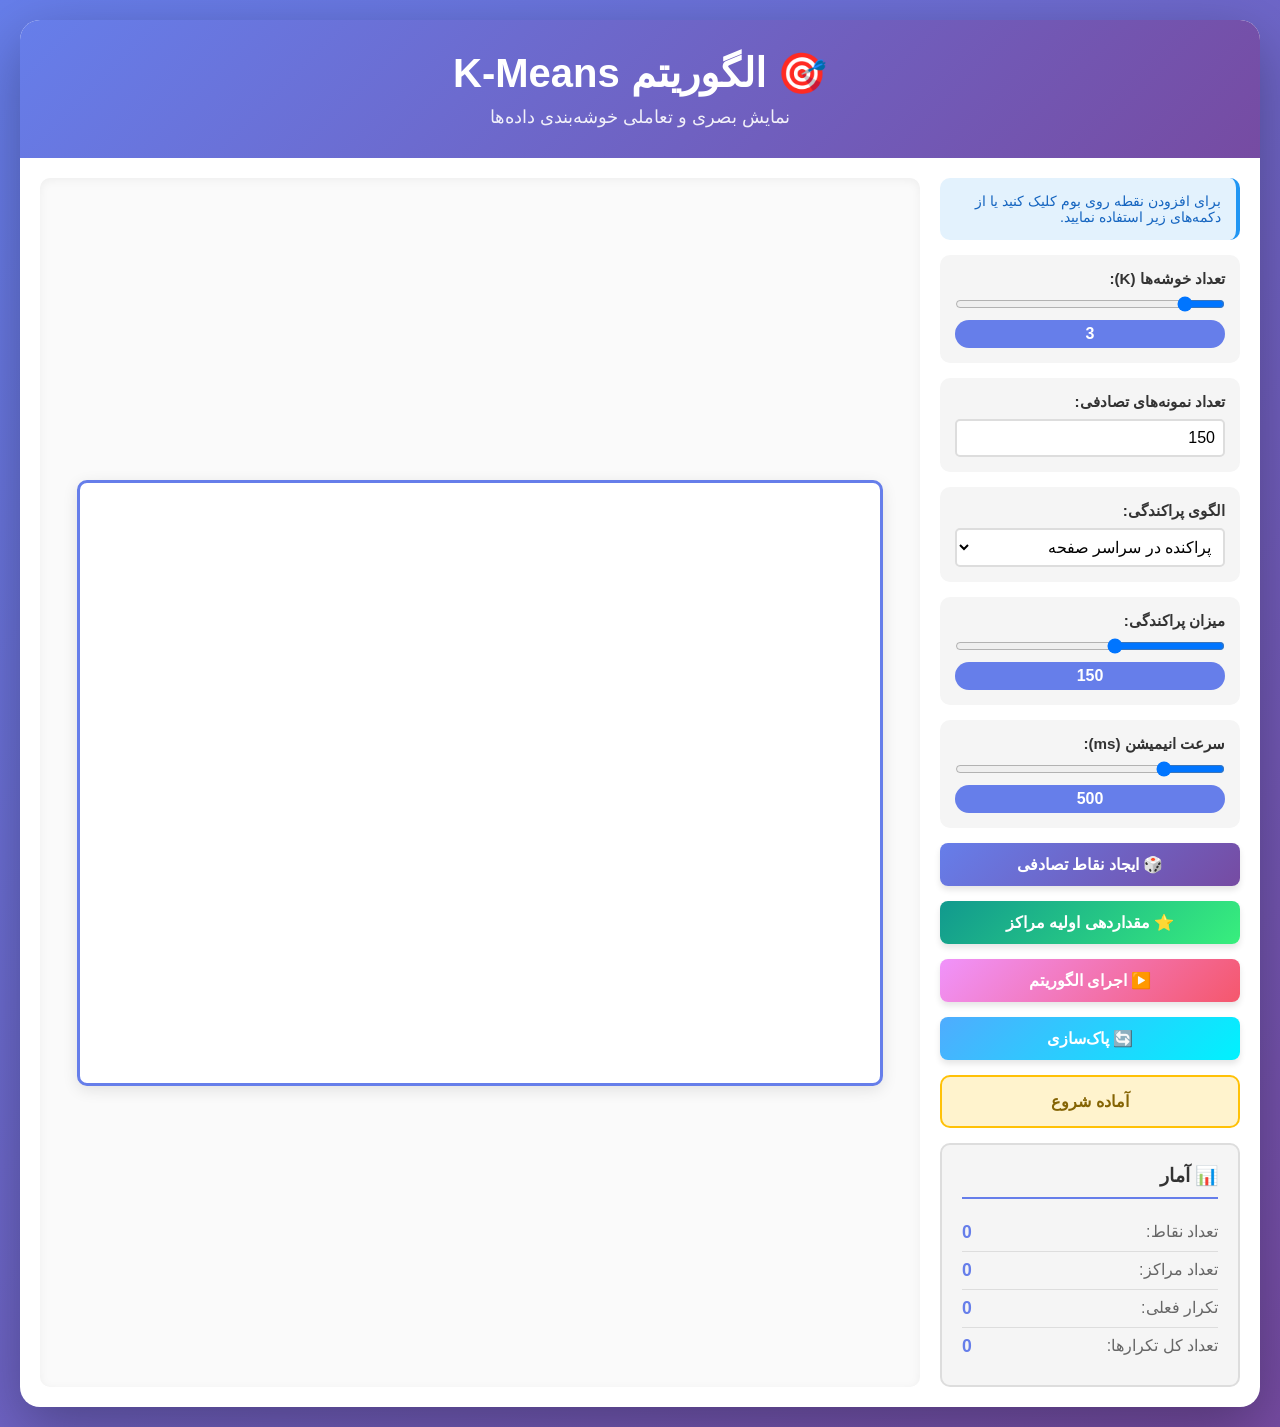
<file: index.html>
<!DOCTYPE html>
<html lang="fa" dir="rtl">
<head>
    <meta charset="UTF-8">
    <meta name="viewport" content="width=device-width, initial-scale=1.0">
    <title>الگوریتم K-Means - نمایش بصری</title>
    <link rel="stylesheet" href="style.css">
</head>
<body>
    <div class="container">
        <div class="header">
            <h1>🎯 الگوریتم K-Means</h1>
            <p>نمایش بصری و تعاملی خوشه‌بندی داده‌ها</p>
        </div>

        <div class="content">
            <div class="controls">
                <div class="info-box">
                    <p>برای افزودن نقطه روی بوم کلیک کنید یا از دکمه‌های زیر استفاده نمایید.</p>
                </div>

                <div class="control-group">
                    <label>تعداد خوشه‌ها (K):</label>
                    <input type="range" id="kValue" min="2" max="10" value="3" oninput="updateKValue(this.value)">
                    <span class="range-value" id="kDisplay">3</span>
                </div>

                <div class="control-group">
                    <label>تعداد نمونه‌های تصادفی:</label>
                    <input type="number" id="sampleCount" min="10" max="500" value="150">
                </div>

                <div class="control-group">
                    <label>الگوی پراکندگی:</label>
                    <select id="distributionPattern">
                        <option value="scattered">پراکنده در سراسر صفحه</option>
                        <option value="gaussian">خوشه‌های گوسی</option>
                        <option value="circular">دایره‌ای</option>
                        <option value="grid">شبکه‌ای</option>
                        <option value="random">کاملاً تصادفی</option>
                    </select>
                </div>

                <div class="control-group">
                    <label>میزان پراکندگی:</label>
                    <input type="range" id="spreadAmount" min="50" max="300" value="150" oninput="updateSpread(this.value)">
                    <span class="range-value" id="spreadDisplay">150</span>
                </div>

                <div class="control-group">
                    <label>سرعت انیمیشن (ms):</label>
                    <input type="range" id="animSpeed" min="100" max="2000" value="500" oninput="updateSpeed(this.value)">
                    <span class="range-value" id="speedDisplay">500</span>
                </div>

                <button class="button button-primary" onclick="generateRandomPoints()">
                    🎲 ایجاد نقاط تصادفی
                </button>

                <button class="button button-success" onclick="initializeCentroids()">
                    ⭐ مقداردهی اولیه مراکز
                </button>

                <button class="button button-warning" onclick="runKMeans()">
                    ▶️ اجرای الگوریتم
                </button>

                <button class="button button-secondary" onclick="reset()">
                    🔄 پاک‌سازی
                </button>

                <div class="convergence-indicator" id="convergenceStatus">
                    آماده شروع
                </div>

                <div class="stats">
                    <h3>📊 آمار</h3>
                    <div class="stat-item">
                        <span class="stat-label">تعداد نقاط:</span>
                        <span class="stat-value" id="pointCount">0</span>
                    </div>
                    <div class="stat-item">
                        <span class="stat-label">تعداد مراکز:</span>
                        <span class="stat-value" id="centroidCount">0</span>
                    </div>
                    <div class="stat-item">
                        <span class="stat-label">تکرار فعلی:</span>
                        <span class="stat-value" id="iterationCount">0</span>
                    </div>
                    <div class="stat-item">
                        <span class="stat-label">تعداد کل تکرارها:</span>
                        <span class="stat-value" id="totalIterations">0</span>
                    </div>
                </div>
            </div>

            <div class="canvas-container">
                <canvas id="canvas" width="800" height="600"></canvas>
            </div>
        </div>
    </div>

    <script src="script.js"></script>
</body>
</html>
</file>
<file: style.css>
* {
    margin: 0;
    padding: 0;
    box-sizing: border-box;
}

body {
    font-family: 'Segoe UI', Tahoma, Geneva, Verdana, sans-serif;
    background: linear-gradient(135deg, #667eea 0%, #764ba2 100%);
    min-height: 100vh;
    padding: 20px;
}

.container {
    max-width: 1400px;
    margin: 0 auto;
    background: white;
    border-radius: 20px;
    box-shadow: 0 20px 60px rgba(0, 0, 0, 0.3);
    overflow: hidden;
}

.header {
    background: linear-gradient(135deg, #667eea 0%, #764ba2 100%);
    color: white;
    padding: 30px;
    text-align: center;
}

.header h1 {
    font-size: 2.5em;
    margin-bottom: 10px;
}

.header p {
    font-size: 1.1em;
    opacity: 0.9;
}

.content {
    display: flex;
    gap: 20px;
    padding: 20px;
}

.controls {
    flex: 0 0 300px;
    display: flex;
    flex-direction: column;
    gap: 15px;
}

.info-box {
    background: #e3f2fd;
    padding: 15px;
    border-radius: 10px;
    border-right: 4px solid #2196f3;
    font-size: 0.9em;
    color: #1565c0;
}

.control-group {
    background: #f5f5f5;
    padding: 15px;
    border-radius: 10px;
    display: flex;
    flex-direction: column;
    gap: 8px;
}

.control-group label {
    font-weight: bold;
    color: #333;
    font-size: 0.95em;
}

.control-group input[type="range"] {
    width: 100%;
    cursor: pointer;
}

.control-group input[type="number"] {
    padding: 8px;
    border: 2px solid #ddd;
    border-radius: 5px;
    font-size: 1em;
}

.control-group select {
    padding: 8px;
    border: 2px solid #ddd;
    border-radius: 5px;
    font-size: 1em;
    cursor: pointer;
    background: white;
}

.range-value {
    background: #667eea;
    color: white;
    padding: 5px 15px;
    border-radius: 15px;
    font-weight: bold;
    text-align: center;
    min-width: 50px;
}

.button {
    padding: 12px 20px;
    border: none;
    border-radius: 8px;
    font-size: 1em;
    font-weight: bold;
    cursor: pointer;
    transition: all 0.3s ease;
    box-shadow: 0 4px 6px rgba(0, 0, 0, 0.1);
}

.button:hover {
    transform: translateY(-2px);
    box-shadow: 0 6px 12px rgba(0, 0, 0, 0.2);
}

.button:active {
    transform: translateY(0);
}

.button-primary {
    background: linear-gradient(135deg, #667eea 0%, #764ba2 100%);
    color: white;
}

.button-success {
    background: linear-gradient(135deg, #11998e 0%, #38ef7d 100%);
    color: white;
}

.button-warning {
    background: linear-gradient(135deg, #f093fb 0%, #f5576c 100%);
    color: white;
}

.button-secondary {
    background: linear-gradient(135deg, #4facfe 0%, #00f2fe 100%);
    color: white;
}

.convergence-indicator {
    padding: 15px;
    background: #fff3cd;
    border: 2px solid #ffc107;
    border-radius: 10px;
    text-align: center;
    font-weight: bold;
    color: #856404;
    animation: pulse 2s ease-in-out infinite;
}

@keyframes pulse {
    0%, 100% { opacity: 1; }
    50% { opacity: 0.7; }
}

.stats {
    background: #f5f5f5;
    padding: 20px;
    border-radius: 10px;
    border: 2px solid #ddd;
}

.stats h3 {
    margin-bottom: 15px;
    color: #333;
    border-bottom: 2px solid #667eea;
    padding-bottom: 10px;
}

.stat-item {
    display: flex;
    justify-content: space-between;
    padding: 8px 0;
    border-bottom: 1px solid #ddd;
}

.stat-item:last-child {
    border-bottom: none;
}

.stat-label {
    color: #666;
    font-weight: 500;
}

.stat-value {
    color: #667eea;
    font-weight: bold;
    font-size: 1.1em;
}

.canvas-container {
    flex: 1;
    display: flex;
    justify-content: center;
    align-items: center;
    background: #fafafa;
    border-radius: 10px;
    padding: 20px;
    box-shadow: inset 0 2px 10px rgba(0, 0, 0, 0.05);
}

#canvas {
    border: 3px solid #667eea;
    border-radius: 10px;
    background: white;
    cursor: crosshair;
    box-shadow: 0 4px 15px rgba(0, 0, 0, 0.1);
}

@media (max-width: 1200px) {
    .content {
        flex-direction: column;
    }
    
    .controls {
        flex: 1;
    }
    
    #canvas {
        max-width: 100%;
        height: auto;
    }
}
</file>
